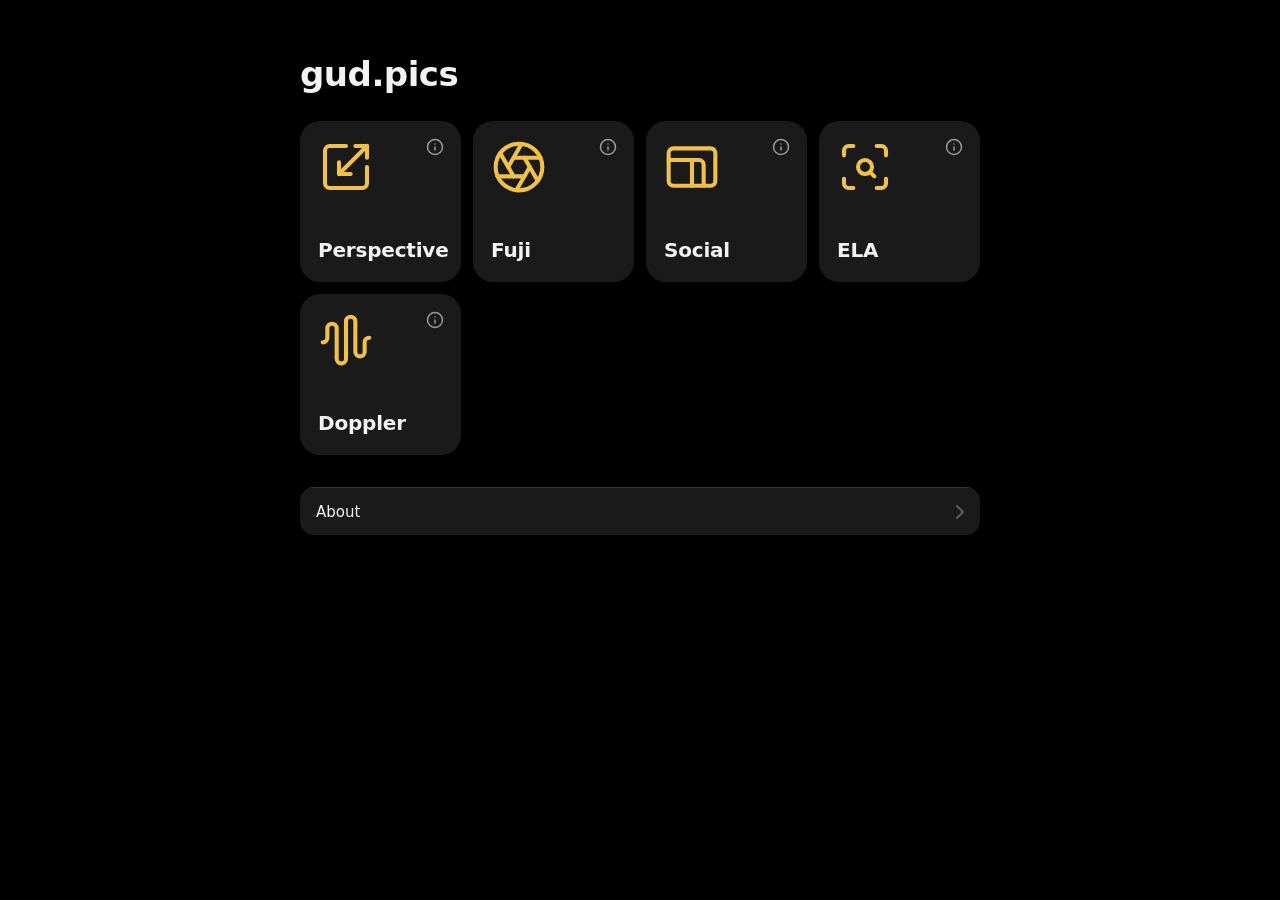
<file: index.html>
<!doctype html>
<html lang="en">
<head>
  <meta charset="utf-8">
  <meta name="viewport" content="width=device-width, initial-scale=1, maximum-scale=1, user-scalable=no">
  <script src="./viewport.js"></script>
  <meta name="theme-color" content="#000000">
  <meta name="description" content="Photo tools that run on your phone. Nothing is uploaded.">
  <meta name="apple-mobile-web-app-capable" content="yes">
  <meta name="mobile-web-app-capable" content="yes">
  <meta name="apple-mobile-web-app-status-bar-style" content="black-translucent">
  <meta name="apple-mobile-web-app-title" content="gud.pics">
  <link rel="manifest" href="./manifest.webmanifest">
  <link rel="icon" href="./assets/icon.svg" type="image/svg+xml">
  <link rel="apple-touch-icon" href="./assets/icon-192.png">
  <link rel="stylesheet" href="./style.css">
  <title>gud.pics</title>
</head>
<body>
  <main class="home">
    <h1 class="home-title">gud.pics</h1>

    <ul class="tools">
      <li class="tool-card">
        <button class="tool-info" data-info="perspective" aria-label="About Perspective"><svg width="18" height="18" viewBox="0 0 24 24" fill="none" stroke="currentColor" stroke-width="2" stroke-linecap="round" stroke-linejoin="round" aria-hidden="true"><circle cx="12" cy="12" r="10"/><path d="M12 16v-4"/><path d="M12 8h.01"/></svg></button>
        <a class="tool-link" href="./perspective">
          <span class="tool-glyph"><svg viewBox="0 0 24 24" fill="none" stroke="currentColor" stroke-width="1.75" stroke-linecap="round" stroke-linejoin="round" aria-hidden="true"><path d="M12 3H5a2 2 0 0 0-2 2v14a2 2 0 0 0 2 2h14a2 2 0 0 0 2-2v-7"/><path d="M14 15H9v-5"/><path d="M16 3h5v5"/><path d="M21 3 9 15"/></svg></span>
          <h2>Perspective</h2>
        </a>
      </li>
      <li class="tool-card">
        <button class="tool-info" data-info="fuji" aria-label="About Fuji"><svg width="18" height="18" viewBox="0 0 24 24" fill="none" stroke="currentColor" stroke-width="2" stroke-linecap="round" stroke-linejoin="round" aria-hidden="true"><circle cx="12" cy="12" r="10"/><path d="M12 16v-4"/><path d="M12 8h.01"/></svg></button>
        <a class="tool-link" href="./fuji">
          <span class="tool-glyph"><svg viewBox="0 0 24 24" fill="none" stroke="currentColor" stroke-width="1.75" stroke-linecap="round" stroke-linejoin="round" aria-hidden="true"><circle cx="12" cy="12" r="10"/><path d="m14.31 8 5.74 9.94"/><path d="M9.69 8h11.48"/><path d="m7.38 12 5.74-9.94"/><path d="M9.69 16 3.95 6.06"/><path d="M14.31 16H2.83"/><path d="m16.62 12-5.74 9.94"/></svg></span>
          <h2>Fuji</h2>
        </a>
      </li>
      <li class="tool-card">
        <button class="tool-info" data-info="social" aria-label="About Social"><svg width="18" height="18" viewBox="0 0 24 24" fill="none" stroke="currentColor" stroke-width="2" stroke-linecap="round" stroke-linejoin="round" aria-hidden="true"><circle cx="12" cy="12" r="10"/><path d="M12 16v-4"/><path d="M12 8h.01"/></svg></button>
        <a class="tool-link" href="./social">
          <span class="tool-glyph"><svg viewBox="0 0 24 24" fill="none" stroke="currentColor" stroke-width="1.75" stroke-linecap="round" stroke-linejoin="round" aria-hidden="true"><rect width="20" height="16" x="2" y="4" rx="2"/><path d="M12 9v11"/><path d="M2 9h13a2 2 0 0 1 2 2v9"/></svg></span>
          <h2>Social</h2>
        </a>
      </li>
      <li class="tool-card">
        <button class="tool-info" data-info="ela" aria-label="About ELA"><svg width="18" height="18" viewBox="0 0 24 24" fill="none" stroke="currentColor" stroke-width="2" stroke-linecap="round" stroke-linejoin="round" aria-hidden="true"><circle cx="12" cy="12" r="10"/><path d="M12 16v-4"/><path d="M12 8h.01"/></svg></button>
        <a class="tool-link" href="./ela">
          <span class="tool-glyph"><svg viewBox="0 0 24 24" fill="none" stroke="currentColor" stroke-width="1.75" stroke-linecap="round" stroke-linejoin="round" aria-hidden="true"><path d="M3 7V5a2 2 0 0 1 2-2h2"/><path d="M17 3h2a2 2 0 0 1 2 2v2"/><path d="M21 17v2a2 2 0 0 1-2 2h-2"/><path d="M7 21H5a2 2 0 0 1-2-2v-2"/><circle cx="12" cy="12" r="3"/><path d="m16 16-1.9-1.9"/></svg></span>
          <h2>ELA</h2>
        </a>
      </li>
      <li class="tool-card">
        <button class="tool-info" data-info="doppler" aria-label="About Doppler"><svg width="18" height="18" viewBox="0 0 24 24" fill="none" stroke="currentColor" stroke-width="2" stroke-linecap="round" stroke-linejoin="round" aria-hidden="true"><circle cx="12" cy="12" r="10"/><path d="M12 16v-4"/><path d="M12 8h.01"/></svg></button>
        <a class="tool-link" href="./doppler">
          <span class="tool-glyph"><svg viewBox="0 0 24 24" fill="none" stroke="currentColor" stroke-width="1.75" stroke-linecap="round" stroke-linejoin="round" aria-hidden="true"><path d="M2 13a2 2 0 0 0 2-2V7a2 2 0 0 1 4 0v13a2 2 0 0 0 4 0V4a2 2 0 0 1 4 0v13a2 2 0 0 0 4 0v-4a2 2 0 0 1 2-2"/></svg></span>
          <h2>Doppler</h2>
        </a>
      </li>
    </ul>

    <section class="list" aria-label="App">
      <div class="rows">
        <button class="row" id="install" hidden>Install<svg class="chev" width="8" height="14" viewBox="0 0 8 14" aria-hidden="true"><path d="M1 1l6 6-6 6" fill="none" stroke="currentColor" stroke-width="2" stroke-linecap="round" stroke-linejoin="round"/></svg></button>
        <button class="row" id="install-ios" hidden>Add to Home Screen<svg class="chev" width="8" height="14" viewBox="0 0 8 14" aria-hidden="true"><path d="M1 1l6 6-6 6" fill="none" stroke="currentColor" stroke-width="2" stroke-linecap="round" stroke-linejoin="round"/></svg></button>
        <button class="row" id="about">About<svg class="chev" width="8" height="14" viewBox="0 0 8 14" aria-hidden="true"><path d="M1 1l6 6-6 6" fill="none" stroke="currentColor" stroke-width="2" stroke-linecap="round" stroke-linejoin="round"/></svg></button>
      </div>
    </section>
  </main>

  <dialog id="tool-sheet" class="sheet" aria-labelledby="tool-title">
    <div class="sheet-body" tabindex="-1" autofocus>
      <div class="grabber"></div>
      <div class="sheet-head"><h2 id="tool-title"></h2><button class="sheet-close" data-close>Done</button></div>
      <div id="tool-text"></div>
    </div>
  </dialog>
  <dialog id="info" class="sheet" aria-labelledby="info-title">
    <div class="sheet-body" tabindex="-1" autofocus>
      <div class="grabber"></div>
      <div class="sheet-head"><h2 id="info-title">About</h2><button class="sheet-close" id="close-info">Done</button></div>
      <p>Small photo tools that run on your device. Nothing is uploaded. <span id="offline-status"></span></p>
      <h3>Install</h3>
      <p id="install-help">iPhone: Safari, Share, Add to Home Screen. Android: Install app.</p>
      <h3>Open source</h3>
      <p>AGPL. Built on darktable, LibRaw and other open projects, credited in the notice. Independent, not affiliated with any camera maker.</p>
      <div class="links"><a href="https://github.com/FelineStateMachine/gudpics" target="_blank" rel="noopener">Source</a><a href="./NOTICE.md">Notice</a><a href="./LICENSES/AGPL-3.0.txt">AGPL</a><a href="./LICENSES/GPL-3.0.txt">GPL</a></div>
    </div>
  </dialog>

  <script type="module" src="./home.mjs"></script>
</body>
</html>
</file>
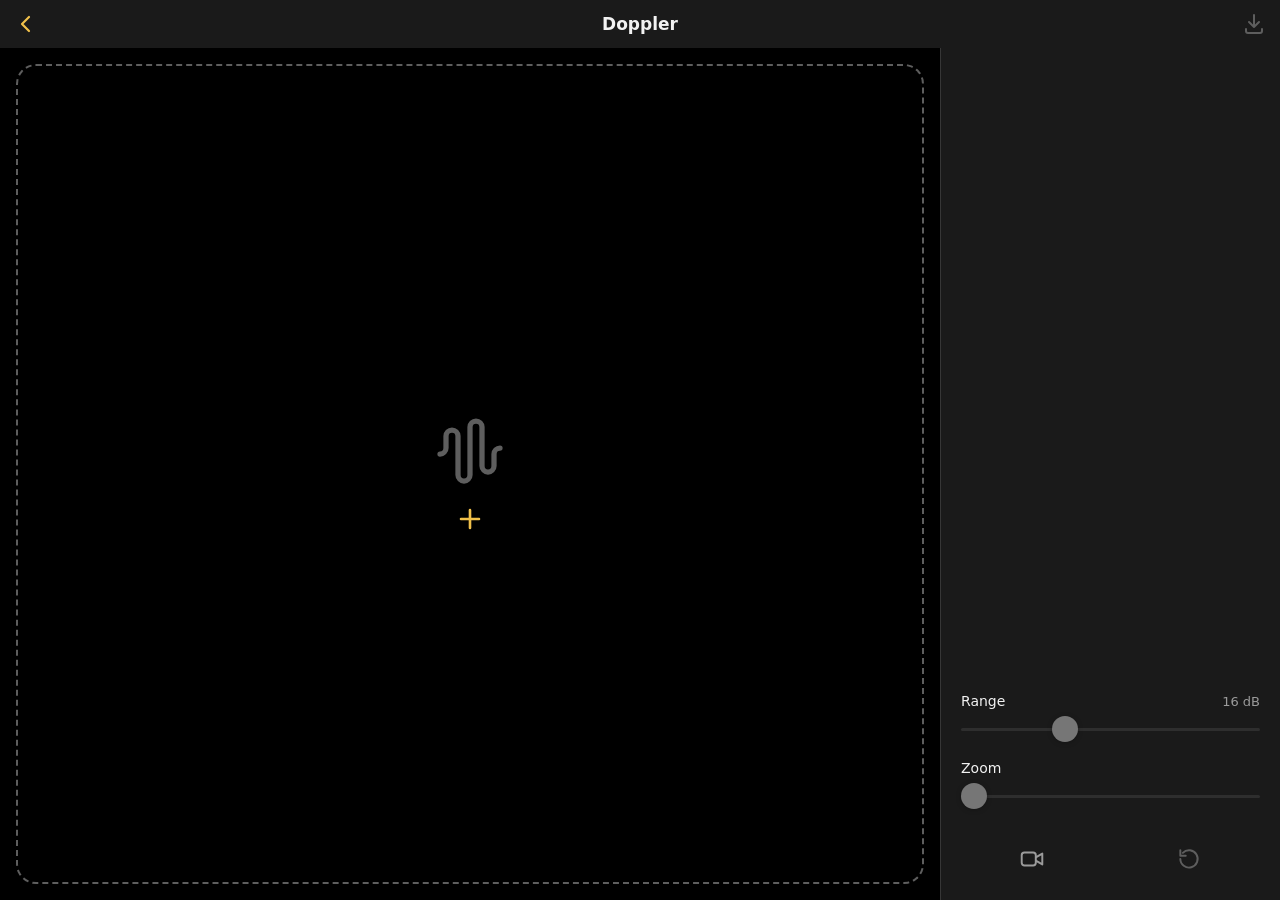
<file: doppler.html>
<!doctype html>
<html lang="en">
<head>
  <meta charset="utf-8">
  <meta name="viewport" content="width=device-width, initial-scale=1, maximum-scale=1, user-scalable=no, interactive-widget=resizes-content">
  <script src="./viewport.js"></script>
  <meta name="theme-color" content="#1a1a1a">
  <meta name="description" content="Spectrogram of the low tones in a video, with aircraft flyovers marked. Runs on your device.">
  <meta name="apple-mobile-web-app-capable" content="yes">
  <meta name="mobile-web-app-capable" content="yes">
  <meta name="apple-mobile-web-app-status-bar-style" content="black-translucent">
  <meta name="apple-mobile-web-app-title" content="gud.pics">
  <link rel="manifest" href="./manifest.webmanifest">
  <link rel="icon" href="./assets/icon.svg" type="image/svg+xml">
  <link rel="apple-touch-icon" href="./assets/icon-192.png">
  <link rel="stylesheet" href="./style.css">
  <title>Doppler</title>
</head>
<body class="tool-body">
  <div class="tool" id="tool" data-state="empty">
    <header class="nav">
      <a class="nav-btn" href="./" aria-label="Tools"><svg width="24" height="24" viewBox="0 0 24 24" aria-hidden="true"><path d="M15 5l-7 7 7 7" fill="none" stroke="currentColor" stroke-width="2.2" stroke-linecap="round" stroke-linejoin="round"/></svg></a>
      <h1 class="nav-title">Doppler</h1>
      <button class="nav-btn" id="save" aria-label="Save" disabled><svg width="24" height="24" viewBox="0 0 24 24" aria-hidden="true"><path d="M12 3v12m-5-5l5 5 5-5M4 17v2a2 2 0 0 0 2 2h12a2 2 0 0 0 2-2v-2" fill="none" stroke="currentColor" stroke-width="2" stroke-linecap="round" stroke-linejoin="round"/></svg></button>
    </header>

    <section class="stage spectro" id="stage" aria-label="Spectrogram">
      <div class="canvas-wrap" id="wrap"><canvas id="canvas" aria-label="Spectrogram, 40 to 450 Hz"></canvas></div>
      <button class="empty" id="open-empty" aria-label="Open video">
        <svg width="72" height="72" viewBox="0 0 24 24" fill="none" stroke="currentColor" stroke-width="1.75" stroke-linecap="round" stroke-linejoin="round" aria-hidden="true"><path d="M2 13a2 2 0 0 0 2-2V7a2 2 0 0 1 4 0v13a2 2 0 0 0 4 0V4a2 2 0 0 1 4 0v13a2 2 0 0 0 4 0v-4a2 2 0 0 1 2-2"/></svg>
        <svg class="plus" width="28" height="28" viewBox="0 0 28 28" aria-hidden="true"><path d="M14 5v18M5 14h18" fill="none" stroke="currentColor" stroke-width="2.6" stroke-linecap="round"/></svg>
      </button>
      <div class="hud">
        <button class="chip" id="info" aria-label="Next flyover"></button>
        <button class="compare" id="marks" aria-pressed="true" aria-label="Show flyover marks" disabled><svg width="20" height="20" viewBox="0 0 20 20" aria-hidden="true"><path d="M2 5h3c4 0 5 10 9 10h4" fill="none" stroke="currentColor" stroke-width="1.8" stroke-linecap="round" stroke-linejoin="round" stroke-dasharray="3 2.5"/></svg></button>
      </div>
      <div class="toast" id="status" role="status" aria-live="polite" hidden></div>
      <div class="busy" id="busy" hidden><span class="spinner"></span></div>
    </section>

    <section class="panel" aria-label="Spectrogram controls">
      <div class="slider"><label for="range">Range</label><output id="range-value" for="range">16 dB</output><input id="range" type="range" min="4" max="40" value="16" disabled></div>
      <div class="slider"><label for="zoom">Zoom</label><output id="zoom-value" for="zoom"></output><input id="zoom" type="range" min="0" max="1000" value="0" disabled></div>
      <div class="toolbar">
        <button class="tb" id="open" aria-label="Open"><svg viewBox="0 0 24 24" aria-hidden="true"><rect x="2.5" y="6" width="13" height="12" rx="2.5" fill="none" stroke="currentColor" stroke-width="1.8"/><path d="M15.5 10.5l6-3.5v10l-6-3.5" fill="none" stroke="currentColor" stroke-width="1.8" stroke-linejoin="round"/></svg></button>
        <button class="tb" id="reset" aria-label="Reset" disabled><svg viewBox="0 0 24 24" aria-hidden="true"><path d="M4 12a8 8 0 1 0 2.3-5.7" fill="none" stroke="currentColor" stroke-width="1.8" stroke-linecap="round"/><path d="M4 4v5h5" fill="none" stroke="currentColor" stroke-width="1.8" stroke-linecap="round" stroke-linejoin="round"/></svg></button>
        <button class="tb" id="share" aria-label="Share" disabled hidden><svg viewBox="0 0 24 24" aria-hidden="true"><path d="M12 3v13M8 7l4-4 4 4M5 12v7a2 2 0 0 0 2 2h10a2 2 0 0 0 2-2v-7" fill="none" stroke="currentColor" stroke-width="1.8" stroke-linecap="round" stroke-linejoin="round"/></svg></button>
      </div>
    </section>
    <input id="file" type="file" accept="video/*,audio/*" hidden>
  </div>
  <script type="module" src="./doppler.mjs"></script>
</body>
</html>
</file>
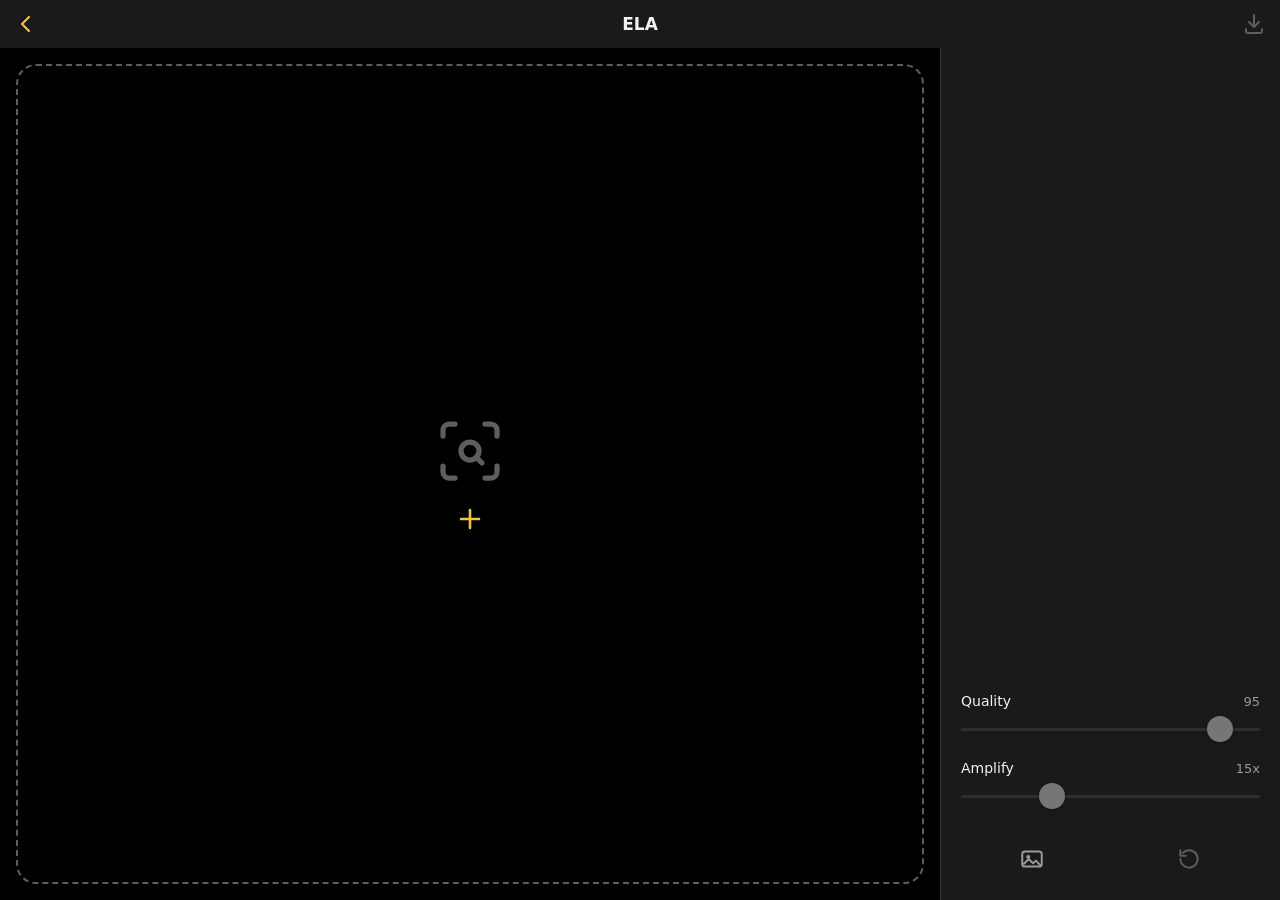
<file: ela.html>
<!doctype html>
<html lang="en">
<head>
  <meta charset="utf-8">
  <meta name="viewport" content="width=device-width, initial-scale=1, maximum-scale=1, user-scalable=no, interactive-widget=resizes-content">
  <script src="./viewport.js"></script>
  <meta name="theme-color" content="#1a1a1a">
  <meta name="description" content="Error level analysis for JPEGs. Runs on your device.">
  <meta name="apple-mobile-web-app-capable" content="yes">
  <meta name="mobile-web-app-capable" content="yes">
  <meta name="apple-mobile-web-app-status-bar-style" content="black-translucent">
  <meta name="apple-mobile-web-app-title" content="gud.pics">
  <link rel="manifest" href="./manifest.webmanifest">
  <link rel="icon" href="./assets/icon.svg" type="image/svg+xml">
  <link rel="apple-touch-icon" href="./assets/icon-192.png">
  <link rel="stylesheet" href="./style.css">
  <title>ELA</title>
</head>
<body class="tool-body">
  <div class="tool" id="tool" data-state="empty">
    <header class="nav">
      <a class="nav-btn" href="./" aria-label="Tools"><svg width="24" height="24" viewBox="0 0 24 24" aria-hidden="true"><path d="M15 5l-7 7 7 7" fill="none" stroke="currentColor" stroke-width="2.2" stroke-linecap="round" stroke-linejoin="round"/></svg></a>
      <h1 class="nav-title">ELA</h1>
      <button class="nav-btn" id="save" aria-label="Save" disabled><svg width="24" height="24" viewBox="0 0 24 24" aria-hidden="true"><path d="M12 3v12m-5-5l5 5 5-5M4 17v2a2 2 0 0 0 2 2h12a2 2 0 0 0 2-2v-2" fill="none" stroke="currentColor" stroke-width="2" stroke-linecap="round" stroke-linejoin="round"/></svg></button>
    </header>

    <section class="stage" id="stage" aria-label="Analysis">
      <div class="canvas-wrap"><canvas id="canvas" aria-label="Error level map"></canvas><canvas id="photo" aria-label="Original" hidden></canvas></div>
      <button class="empty" id="open-empty" aria-label="Open photo">
        <svg width="72" height="72" viewBox="0 0 24 24" fill="none" stroke="currentColor" stroke-width="1.75" stroke-linecap="round" stroke-linejoin="round" aria-hidden="true"><path d="M3 7V5a2 2 0 0 1 2-2h2"/><path d="M17 3h2a2 2 0 0 1 2 2v2"/><path d="M21 17v2a2 2 0 0 1-2 2h-2"/><path d="M7 21H5a2 2 0 0 1-2-2v-2"/><circle cx="12" cy="12" r="3"/><path d="m16 16-1.9-1.9"/></svg>
        <svg class="plus" width="28" height="28" viewBox="0 0 28 28" aria-hidden="true"><path d="M14 5v18M5 14h18" fill="none" stroke="currentColor" stroke-width="2.6" stroke-linecap="round"/></svg>
      </button>
      <div class="hud">
        <span class="chip" id="info"></span>
        <button class="compare" id="compare" aria-pressed="false" aria-label="Show original" disabled><svg width="20" height="20" viewBox="0 0 20 20" aria-hidden="true"><path d="M10 2v16M7 5H3v10h4M13 5h4v10h-4" fill="none" stroke="currentColor" stroke-width="1.8" stroke-linecap="round" stroke-linejoin="round"/></svg></button>
      </div>
      <div class="toast" id="status" role="status" aria-live="polite" hidden></div>
      <div class="busy" id="busy" hidden><span class="spinner"></span></div>
    </section>

    <section class="panel" aria-label="Analysis controls">
      <div class="slider" id="quality-row"><label for="quality">Quality</label><output id="quality-value" for="quality">95</output><input id="quality" type="range" min="50" max="100" value="95" disabled></div>
      <div class="slider" id="scale-row"><label for="scale">Amplify</label><output id="scale-value" for="scale">15x</output><input id="scale" type="range" min="1" max="50" value="15" disabled></div>
      <div class="toolbar">
        <button class="tb" id="open" aria-label="Open"><svg viewBox="0 0 24 24" aria-hidden="true"><rect x="3" y="5" width="18" height="14" rx="2.5" fill="none" stroke="currentColor" stroke-width="1.8"/><circle cx="8.5" cy="10" r="1.8" fill="currentColor"/><path d="M4 17l5-5 4 4 2.5-2.5L20 18" fill="none" stroke="currentColor" stroke-width="1.8" stroke-linejoin="round"/></svg></button>
        <button class="tb" id="reset" aria-label="Reset" disabled><svg viewBox="0 0 24 24" aria-hidden="true"><path d="M4 12a8 8 0 1 0 2.3-5.7" fill="none" stroke="currentColor" stroke-width="1.8" stroke-linecap="round"/><path d="M4 4v5h5" fill="none" stroke="currentColor" stroke-width="1.8" stroke-linecap="round" stroke-linejoin="round"/></svg></button>
        <button class="tb" id="share" aria-label="Share" disabled hidden><svg viewBox="0 0 24 24" aria-hidden="true"><path d="M12 3v13M8 7l4-4 4 4M5 12v7a2 2 0 0 0 2 2h10a2 2 0 0 0 2-2v-7" fill="none" stroke="currentColor" stroke-width="1.8" stroke-linecap="round" stroke-linejoin="round"/></svg></button>
      </div>
    </section>
    <input id="file" type="file" accept="image/jpeg,image/png,image/webp" hidden>
  </div>
  <script type="module" src="./ela.mjs"></script>
</body>
</html>
</file>
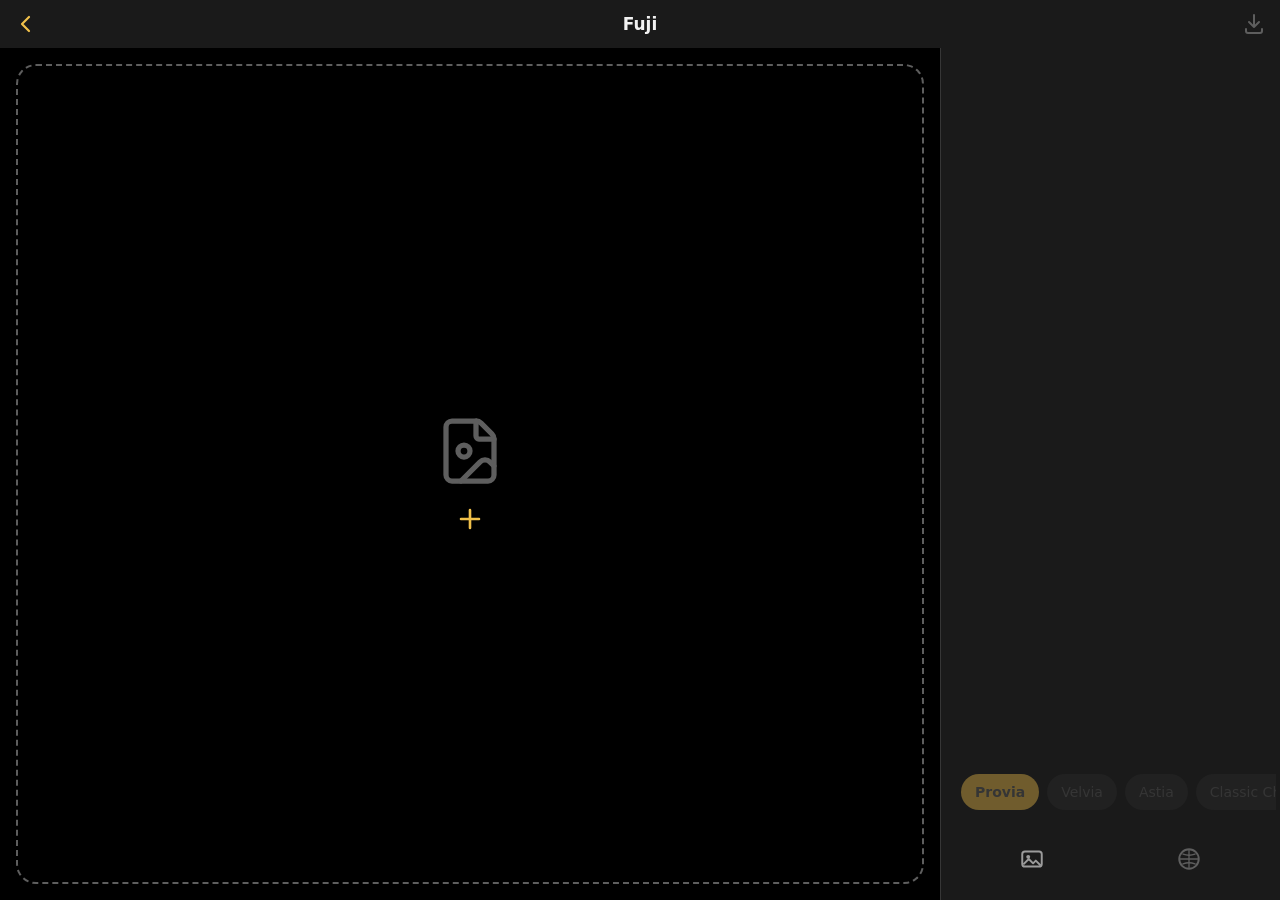
<file: fuji.html>
<!doctype html>
<html lang="en">
<head>
  <meta charset="utf-8">
  <meta name="viewport" content="width=device-width, initial-scale=1, maximum-scale=1, user-scalable=no, interactive-widget=resizes-content">
  <script src="./viewport.js"></script>
  <meta name="theme-color" content="#1a1a1a">
  <meta name="description" content="Develop a Fujifilm RAF with any film simulation. Runs on your device.">
  <meta name="apple-mobile-web-app-capable" content="yes">
  <meta name="mobile-web-app-capable" content="yes">
  <meta name="apple-mobile-web-app-status-bar-style" content="black-translucent">
  <meta name="apple-mobile-web-app-title" content="gud.pics">
  <link rel="manifest" href="./manifest.webmanifest">
  <link rel="icon" href="./assets/icon.svg" type="image/svg+xml">
  <link rel="apple-touch-icon" href="./assets/icon-192.png">
  <link rel="stylesheet" href="./style.css">
  <title>Fuji</title>
</head>
<body class="tool-body">
  <div class="tool" id="tool" data-state="empty">
    <header class="nav">
      <a class="nav-btn" href="./" aria-label="Tools"><svg width="24" height="24" viewBox="0 0 24 24" aria-hidden="true"><path d="M15 5l-7 7 7 7" fill="none" stroke="currentColor" stroke-width="2.2" stroke-linecap="round" stroke-linejoin="round"/></svg></a>
      <h1 class="nav-title">Fuji</h1>
      <button class="nav-btn" id="save" aria-label="Save" disabled><svg width="24" height="24" viewBox="0 0 24 24" aria-hidden="true"><path d="M12 3v12m-5-5l5 5 5-5M4 17v2a2 2 0 0 0 2 2h12a2 2 0 0 0 2-2v-2" fill="none" stroke="currentColor" stroke-width="2" stroke-linecap="round" stroke-linejoin="round"/></svg></button>
    </header>

    <section class="stage" id="stage" aria-label="Photo">
      <div class="canvas-wrap"><canvas id="canvas" aria-label="Developed photo"></canvas><img id="photo" alt="Camera JPEG" hidden></div>
      <button class="empty" id="open-empty" aria-label="Open RAF">
        <svg width="72" height="72" viewBox="0 0 24 24" fill="none" stroke="currentColor" stroke-width="1.75" stroke-linecap="round" stroke-linejoin="round" aria-hidden="true"><path d="M6 22a2 2 0 0 1-2-2V4a2 2 0 0 1 2-2h8a2.4 2.4 0 0 1 1.704.706l3.588 3.588A2.4 2.4 0 0 1 20 8v12a2 2 0 0 1-2 2z"/><path d="M14 2v5a1 1 0 0 0 1 1h5"/><circle cx="10" cy="12" r="2"/><path d="m20 17-1.296-1.296a2.41 2.41 0 0 0-3.408 0L9 22"/></svg>
        <svg class="plus" width="28" height="28" viewBox="0 0 28 28" aria-hidden="true"><path d="M14 5v18M5 14h18" fill="none" stroke="currentColor" stroke-width="2.6" stroke-linecap="round"/></svg>
      </button>
      <div class="hud">
        <span class="chip" id="info"></span>
        <button class="compare" id="compare" aria-pressed="false" aria-label="Show camera JPEG" disabled><svg width="20" height="20" viewBox="0 0 20 20" aria-hidden="true"><path d="M10 2v16M7 5H3v10h4M13 5h4v10h-4" fill="none" stroke="currentColor" stroke-width="1.8" stroke-linecap="round" stroke-linejoin="round"/></svg></button>
      </div>
      <div class="toast" id="status" role="status" aria-live="polite" hidden></div>
      <div class="busy" id="busy" hidden><span class="spinner"></span></div>
    </section>

    <section class="panel" aria-label="Film simulation">
      <div class="chips" id="sims" role="radiogroup" aria-label="Film simulation"></div>
      <div class="toolbar">
        <button class="tb" id="open" aria-label="Open"><svg viewBox="0 0 24 24" aria-hidden="true"><rect x="3" y="5" width="18" height="14" rx="2.5" fill="none" stroke="currentColor" stroke-width="1.8"/><circle cx="8.5" cy="10" r="1.8" fill="currentColor"/><path d="M4 17l5-5 4 4 2.5-2.5L20 18" fill="none" stroke="currentColor" stroke-width="1.8" stroke-linejoin="round"/></svg></button>
        <button class="tb" id="lens" aria-label="Lens correction" aria-pressed="true" disabled><svg viewBox="0 0 24 24" aria-hidden="true"><circle cx="12" cy="12" r="9" fill="none" stroke="currentColor" stroke-width="1.8"/><path d="M12 3v18M3 12h18" fill="none" stroke="currentColor" stroke-width="1.2"/><path d="M6.5 7.5q5.5 2 11 0M6.5 16.5q5.5-2 11 0" fill="none" stroke="currentColor" stroke-width="1.4" stroke-linecap="round"/></svg></button>
        <button class="tb" id="share" aria-label="Share" disabled hidden><svg viewBox="0 0 24 24" aria-hidden="true"><path d="M12 3v13M8 7l4-4 4 4M5 12v7a2 2 0 0 0 2 2h10a2 2 0 0 0 2-2v-7" fill="none" stroke="currentColor" stroke-width="1.8" stroke-linecap="round" stroke-linejoin="round"/></svg></button>
      </div>
    </section>
    <input id="file" type="file" hidden>
  </div>

  <dialog id="save-sheet" class="sheet" aria-label="Save">
    <div class="sheet-body actions" tabindex="-1" autofocus>
      <div class="grabber"></div>
      <div class="rows">
        <button class="row" data-save="developed">Developed JPG</button>
        <button class="row" data-save="camera">Camera JPG</button>
      </div>
      <button class="cancel" data-close>Cancel</button>
    </div>
  </dialog>
  <script type="module" src="./fuji.mjs"></script>
</body>
</html>
</file>
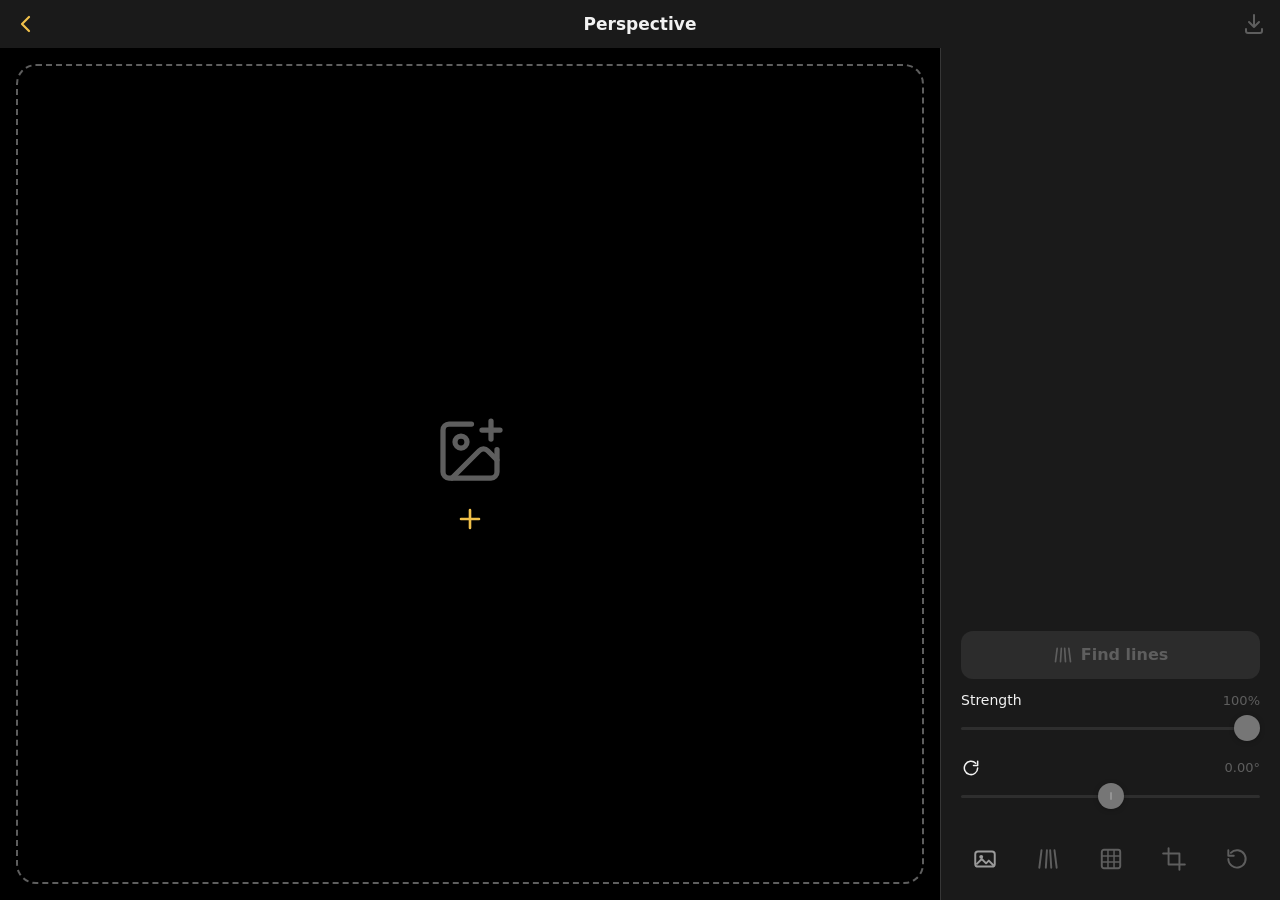
<file: perspective.html>
<!doctype html>
<html lang="en">
<head>
  <meta charset="utf-8">
  <meta name="viewport" content="width=device-width, initial-scale=1, maximum-scale=1, user-scalable=no, interactive-widget=resizes-content">
  <script src="./viewport.js"></script>
  <meta name="theme-color" content="#1a1a1a">
  <meta name="description" content="Straighten leaning buildings and walls. Runs on your device.">
  <meta name="apple-mobile-web-app-capable" content="yes">
  <meta name="mobile-web-app-capable" content="yes">
  <meta name="apple-mobile-web-app-status-bar-style" content="black-translucent">
  <meta name="apple-mobile-web-app-title" content="gud.pics">
  <link rel="manifest" href="./manifest.webmanifest">
  <link rel="icon" href="./assets/icon.svg" type="image/svg+xml">
  <link rel="apple-touch-icon" href="./assets/icon-192.png">
  <link rel="stylesheet" href="./style.css">
  <title>Perspective</title>
</head>
<body class="tool-body">
  <div class="tool" id="tool" data-state="empty">
    <header class="nav">
      <a class="nav-btn" href="./" aria-label="Tools"><svg width="24" height="24" viewBox="0 0 24 24" aria-hidden="true"><path d="M15 5l-7 7 7 7" fill="none" stroke="currentColor" stroke-width="2.2" stroke-linecap="round" stroke-linejoin="round"/></svg></a>
      <h1 class="nav-title">Perspective</h1>
      <button class="nav-btn" id="save" aria-label="Save" disabled><svg width="24" height="24" viewBox="0 0 24 24" aria-hidden="true"><path d="M12 3v12m-5-5l5 5 5-5M4 17v2a2 2 0 0 0 2 2h12a2 2 0 0 0 2-2v-2" fill="none" stroke="currentColor" stroke-width="2" stroke-linecap="round" stroke-linejoin="round"/></svg></button>
    </header>

    <section class="stage" id="stage" aria-label="Photo">
      <div class="canvas-wrap"><canvas id="canvas" aria-label="Current photo"></canvas><canvas id="overlay" aria-hidden="true"></canvas></div>
      <button class="empty" id="open-empty" aria-label="Open photo">
        <svg width="72" height="72" viewBox="0 0 24 24" fill="none" stroke="currentColor" stroke-width="1.75" stroke-linecap="round" stroke-linejoin="round" aria-hidden="true"><path d="M16 5h6"/><path d="M19 2v6"/><path d="M21 11.5V19a2 2 0 0 1-2 2H5a2 2 0 0 1-2-2V5a2 2 0 0 1 2-2h7.5"/><path d="m21 15-3.086-3.086a2 2 0 0 0-2.828 0L6 21"/><circle cx="9" cy="9" r="2"/></svg>
        <svg class="plus" width="28" height="28" viewBox="0 0 28 28" aria-hidden="true"><path d="M14 5v18M5 14h18" fill="none" stroke="currentColor" stroke-width="2.6" stroke-linecap="round"/></svg>
      </button>
      <div class="hud">
        <button class="chip" id="line-chip" aria-label="Detected lines"><span id="line-count"></span><svg width="6" height="10" viewBox="0 0 6 10" aria-hidden="true"><path d="M1 1l4 4-4 4" fill="none" stroke="currentColor" stroke-width="1.6" stroke-linecap="round"/></svg></button>
        <button class="compare" id="compare" aria-pressed="false" aria-label="Show original" disabled><svg width="20" height="20" viewBox="0 0 20 20" aria-hidden="true"><path d="M10 2v16M7 5H3v10h4M13 5h4v10h-4" fill="none" stroke="currentColor" stroke-width="1.8" stroke-linecap="round" stroke-linejoin="round"/></svg></button>
      </div>
      <div class="toast" id="status" role="status" aria-live="polite" hidden></div>
      <div class="busy" id="busy"><span class="spinner"></span></div>
    </section>

    <section class="panel" aria-label="Controls">
      <button class="primary" id="detect" disabled><svg width="20" height="20" viewBox="0 0 24 24" aria-hidden="true"><path d="M5 4L3 20M10 4L9 20M14 4l1 16M19 4l2 16" stroke="currentColor" stroke-width="2" fill="none" stroke-linecap="round"/></svg>Find lines</button>
      <div class="segment" role="group" aria-label="Correction">
        <button data-mode="1" aria-pressed="false" aria-label="Vertical"><svg viewBox="0 0 28 28" aria-hidden="true"><path d="M10 5h8l4 18H6z"/><path d="M8 14h12"/></svg></button>
        <button data-mode="2" aria-pressed="false" aria-label="Horizontal"><svg viewBox="0 0 28 28" aria-hidden="true"><path d="M5 10v8l18 4V6z"/><path d="M14 8v12"/></svg></button>
        <button data-mode="3" aria-pressed="false" aria-label="Both"><svg viewBox="0 0 28 28" aria-hidden="true"><path d="M9 6L5 23l18-4L19 5z"/><path d="M7 15l15-3M14 5.5v15"/></svg></button>
      </div>

      <div class="slider" id="strength-row"><label for="strength">Strength</label><output id="strength-value" for="strength">100%</output><input id="strength" type="range" min="0" max="100" value="100" disabled></div>
      <div class="slider centered" id="rotation-row"><label for="rotation" aria-label="Rotation"><svg width="20" height="20" viewBox="0 0 24 24" aria-hidden="true"><path d="M20 12a8 8 0 1 1-2.3-5.7" fill="none" stroke="currentColor" stroke-width="1.8" stroke-linecap="round"/><path d="M20 4v5h-5" fill="none" stroke="currentColor" stroke-width="1.8" stroke-linecap="round" stroke-linejoin="round"/></svg></label><output id="rotation-value" for="rotation">0.00°</output><input id="rotation" type="range" min="-10" max="10" value="0" step="0.05" disabled></div>

      <div class="toolbar">
        <button class="tb" id="open" aria-label="Open"><svg viewBox="0 0 24 24" aria-hidden="true"><rect x="3" y="5" width="18" height="14" rx="2.5" fill="none" stroke="currentColor" stroke-width="1.8"/><circle cx="8.5" cy="10" r="1.8" fill="currentColor"/><path d="M4 17l5-5 4 4 2.5-2.5L20 18" fill="none" stroke="currentColor" stroke-width="1.8" stroke-linejoin="round"/></svg></button>
        <button class="tb" id="lines" aria-pressed="true" disabled aria-label="Lines"><svg viewBox="0 0 24 24" aria-hidden="true"><path d="M6 4L4 20M11 4l-1 16M14 4l1 16M18 4l2 16" fill="none" stroke="currentColor" stroke-width="1.8" stroke-linecap="round"/></svg></button>
        <button class="tb" id="guides" aria-pressed="false" disabled aria-label="Grid"><svg viewBox="0 0 24 24" aria-hidden="true"><rect x="3.5" y="3.5" width="17" height="17" rx="2" fill="none" stroke="currentColor" stroke-width="1.8"/><path d="M9.2 3.5v17M14.8 3.5v17M3.5 9.2h17M3.5 14.8h17" stroke="currentColor" stroke-width="1.4"/></svg></button>
        <button class="tb" id="crop" disabled aria-label="Crop"><svg viewBox="0 0 24 24" aria-hidden="true"><path d="M7 2v15h15M2 7h15v15" fill="none" stroke="currentColor" stroke-width="1.8" stroke-linecap="round" stroke-linejoin="round"/></svg></button>
        <button class="tb" id="reset" disabled aria-label="Reset"><svg viewBox="0 0 24 24" aria-hidden="true"><path d="M4 12a8 8 0 1 0 2.3-5.7" fill="none" stroke="currentColor" stroke-width="1.8" stroke-linecap="round"/><path d="M4 4v5h5" fill="none" stroke="currentColor" stroke-width="1.8" stroke-linecap="round" stroke-linejoin="round"/></svg></button>
      </div>
    </section>
    <input id="file" type="file" accept="image/jpeg,image/png" hidden>
  </div>

  <dialog id="crop-sheet" class="sheet" aria-label="Crop">
    <div class="sheet-body actions" tabindex="-1" autofocus>
      <div class="grabber"></div>
      <div class="rows" role="radiogroup">
        <button class="row" role="radio" data-crop="largest" aria-checked="true">Largest area<svg class="check" width="16" height="12" viewBox="0 0 16 12" aria-hidden="true"><path d="M1.5 6.5l4 4L14.5 1.5" fill="none" stroke="currentColor" stroke-width="2.2" stroke-linecap="round" stroke-linejoin="round"/></svg></button>
        <button class="row" role="radio" data-crop="original" aria-checked="false">Original ratio<svg class="check" width="16" height="12" viewBox="0 0 16 12" aria-hidden="true"><path d="M1.5 6.5l4 4L14.5 1.5" fill="none" stroke="currentColor" stroke-width="2.2" stroke-linecap="round" stroke-linejoin="round"/></svg></button>
        <button class="row" role="radio" data-crop="none" aria-checked="false">All edges<svg class="check" width="16" height="12" viewBox="0 0 16 12" aria-hidden="true"><path d="M1.5 6.5l4 4L14.5 1.5" fill="none" stroke="currentColor" stroke-width="2.2" stroke-linecap="round" stroke-linejoin="round"/></svg></button>
      </div>
      <button class="cancel" data-close>Cancel</button>
    </div>
  </dialog>

  <dialog id="save-sheet" class="sheet" aria-label="Save">
    <div class="sheet-body actions" tabindex="-1" autofocus>
      <div class="grabber"></div>
      <div class="rows">
        <button class="row" data-format="jpeg">JPG</button>
        <button class="row" data-format="png">PNG</button>
      </div>
      <button class="cancel" data-close>Cancel</button>
    </div>
  </dialog>

  <dialog id="lines-sheet" class="sheet" aria-labelledby="lines-title">
    <div class="sheet-body" tabindex="-1" autofocus>
      <div class="grabber"></div>
      <div class="sheet-head"><h2 id="lines-title">Lines</h2><button class="sheet-close" data-close>Done</button></div>
      <div class="counts" id="debug-counts"></div>
      <div class="legend"><span><i class="lv"></i>Vertical, used</span><span><i class="lh"></i>Horizontal, used</span><span><i class="lr"></i>Vertical, rejected</span><span><i class="ly"></i>Horizontal, rejected</span><span><i class="lg"></i>Other edges</span></div>
      <label class="switch-row"><span>Show lines</span><input id="show-lines" class="switch" type="checkbox" checked></label>
      <label class="switch-row"><span>Show rejected</span><input id="show-rejected" class="switch" type="checkbox" checked></label>
    </div>
  </dialog>

  <script type="module" src="./app.mjs"></script>
</body>
</html>
</file>
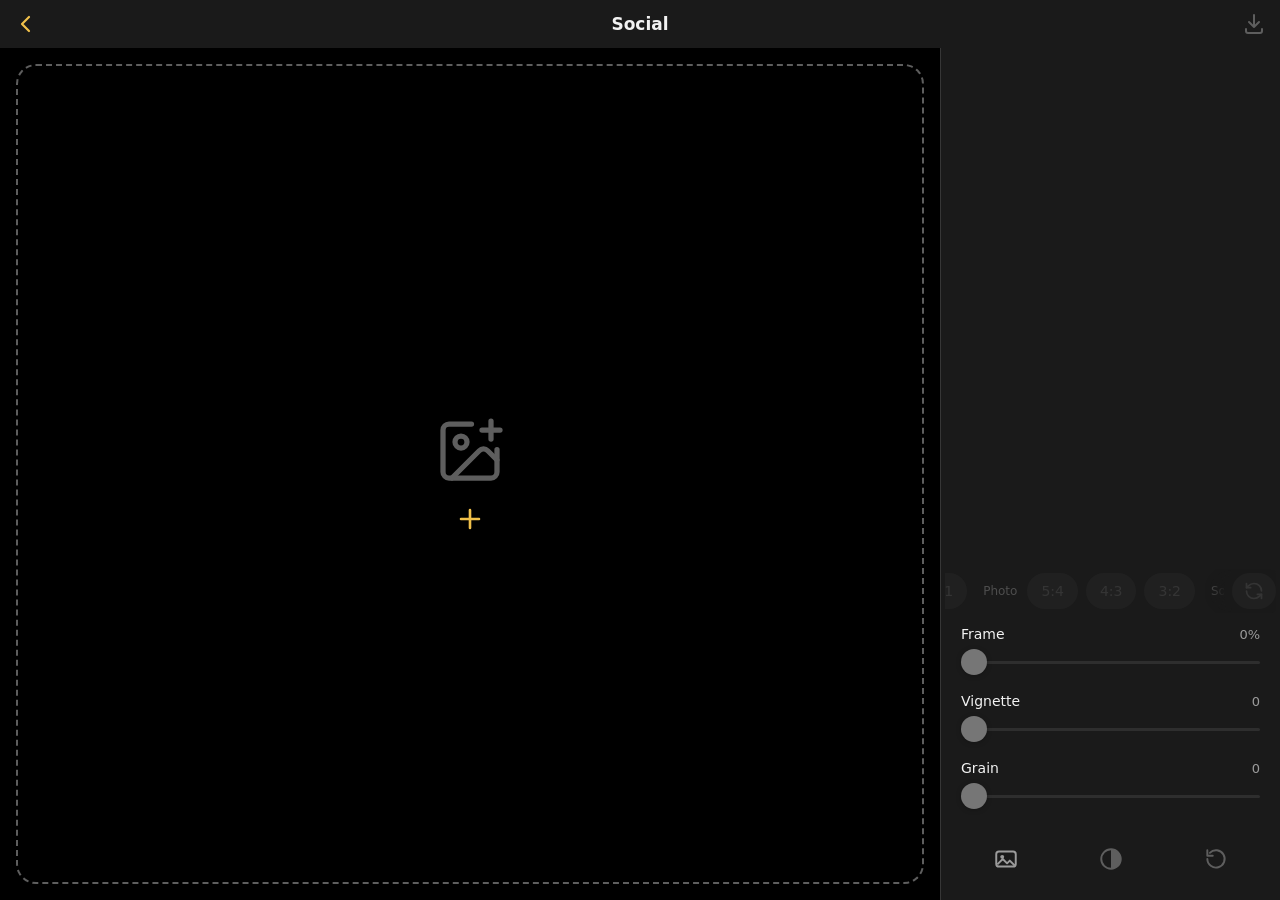
<file: social.html>
<!doctype html>
<html lang="en">
<head>
  <meta charset="utf-8">
  <meta name="viewport" content="width=device-width, initial-scale=1, maximum-scale=1, user-scalable=no, interactive-widget=resizes-content">
  <script src="./viewport.js"></script>
  <meta name="theme-color" content="#1a1a1a">
  <meta name="description" content="Crop, frame, vignette and grain for posting. Runs on your device.">
  <meta name="apple-mobile-web-app-capable" content="yes">
  <meta name="mobile-web-app-capable" content="yes">
  <meta name="apple-mobile-web-app-status-bar-style" content="black-translucent">
  <meta name="apple-mobile-web-app-title" content="gud.pics">
  <link rel="manifest" href="./manifest.webmanifest">
  <link rel="icon" href="./assets/icon.svg" type="image/svg+xml">
  <link rel="apple-touch-icon" href="./assets/icon-192.png">
  <link rel="stylesheet" href="./style.css">
  <title>Social</title>
</head>
<body class="tool-body">
  <div class="tool" id="tool" data-state="empty">
    <header class="nav">
      <a class="nav-btn" href="./" aria-label="Tools"><svg width="24" height="24" viewBox="0 0 24 24" aria-hidden="true"><path d="M15 5l-7 7 7 7" fill="none" stroke="currentColor" stroke-width="2.2" stroke-linecap="round" stroke-linejoin="round"/></svg></a>
      <h1 class="nav-title">Social</h1>
      <button class="nav-btn" id="save" aria-label="Save" disabled><svg width="24" height="24" viewBox="0 0 24 24" aria-hidden="true"><path d="M12 3v12m-5-5l5 5 5-5M4 17v2a2 2 0 0 0 2 2h12a2 2 0 0 0 2-2v-2" fill="none" stroke="currentColor" stroke-width="2" stroke-linecap="round" stroke-linejoin="round"/></svg></button>
    </header>

    <section class="stage" id="stage" aria-label="Preview">
      <div class="canvas-wrap"><canvas id="canvas" aria-label="Preview"></canvas></div>
      <button class="empty" id="open-empty" aria-label="Open photo">
        <svg width="72" height="72" viewBox="0 0 24 24" fill="none" stroke="currentColor" stroke-width="1.75" stroke-linecap="round" stroke-linejoin="round" aria-hidden="true"><path d="M16 5h6"/><path d="M19 2v6"/><path d="M21 11.5V19a2 2 0 0 1-2 2H5a2 2 0 0 1-2-2V5a2 2 0 0 1 2-2h7.5"/><path d="m21 15-3.086-3.086a2 2 0 0 0-2.828 0L6 21"/><circle cx="9" cy="9" r="2"/></svg>
        <svg class="plus" width="28" height="28" viewBox="0 0 28 28" aria-hidden="true"><path d="M14 5v18M5 14h18" fill="none" stroke="currentColor" stroke-width="2.6" stroke-linecap="round"/></svg>
      </button>
      <div class="hud"><span class="chip" id="dims"></span></div>
      <div class="toast" id="status" role="status" aria-live="polite" hidden></div>
      <div class="busy" id="busy" hidden><span class="spinner"></span></div>
    </section>

    <section class="panel" aria-label="Adjustments">
      <div class="chips chips-sticky" id="formats" role="radiogroup" aria-label="Aspect ratio">
        <div class="chip-list"></div>
        <button class="chip-btn chip-pin" id="rotate" aria-label="Rotate ratio" disabled><svg width="20" height="20" viewBox="0 0 24 24" fill="none" stroke="currentColor" stroke-width="2" stroke-linecap="round" stroke-linejoin="round" aria-hidden="true"><path d="M21 12a9 9 0 0 0-9-9 9.75 9.75 0 0 0-6.74 2.74L3 8"/><path d="M3 3v5h5"/><path d="M3 12a9 9 0 0 0 9 9 9.75 9.75 0 0 0 6.74-2.74L21 16"/><path d="M16 16h5v5"/></svg></button>
      </div>
      <div class="segment" id="fit" role="group" aria-label="Fit">
        <button data-fit="crop" aria-pressed="true" aria-label="Crop"><svg viewBox="0 0 28 28" aria-hidden="true"><path d="M8 3v17h17M3 8h17v17"/></svg></button>
        <button data-fit="pad" aria-pressed="false" aria-label="Pad"><svg viewBox="0 0 28 28" aria-hidden="true"><rect x="4" y="4" width="20" height="20" rx="2"/><rect x="9" y="8" width="10" height="12" rx="1"/></svg></button>
      </div>
      <div class="slider" id="frame-row"><label for="frame">Frame</label><output id="frame-value" for="frame">0%</output><input id="frame" type="range" min="0" max="15" value="0" step="0.5" disabled></div>
      <div class="slider" id="vignette-row"><label for="vignette">Vignette</label><output id="vignette-value" for="vignette">0</output><input id="vignette" type="range" min="0" max="100" value="0" disabled></div>
      <div class="slider" id="grain-row"><label for="grain">Grain</label><output id="grain-value" for="grain">0</output><input id="grain" type="range" min="0" max="100" value="0" disabled></div>
      <div class="toolbar">
        <button class="tb" id="open" aria-label="Open"><svg viewBox="0 0 24 24" aria-hidden="true"><rect x="3" y="5" width="18" height="14" rx="2.5" fill="none" stroke="currentColor" stroke-width="1.8"/><circle cx="8.5" cy="10" r="1.8" fill="currentColor"/><path d="M4 17l5-5 4 4 2.5-2.5L20 18" fill="none" stroke="currentColor" stroke-width="1.8" stroke-linejoin="round"/></svg></button>
        <button class="tb" id="color" aria-label="Frame color" aria-pressed="false" disabled><svg viewBox="0 0 24 24" aria-hidden="true"><circle cx="12" cy="12" r="9" fill="none" stroke="currentColor" stroke-width="1.8"/><path d="M12 3a9 9 0 0 1 0 18z" fill="currentColor"/></svg></button>
        <button class="tb" id="reset" aria-label="Reset" disabled><svg viewBox="0 0 24 24" aria-hidden="true"><path d="M4 12a8 8 0 1 0 2.3-5.7" fill="none" stroke="currentColor" stroke-width="1.8" stroke-linecap="round"/><path d="M4 4v5h5" fill="none" stroke="currentColor" stroke-width="1.8" stroke-linecap="round" stroke-linejoin="round"/></svg></button>
        <button class="tb" id="share" aria-label="Share" disabled hidden><svg viewBox="0 0 24 24" aria-hidden="true"><path d="M12 3v13M8 7l4-4 4 4M5 12v7a2 2 0 0 0 2 2h10a2 2 0 0 0 2-2v-7" fill="none" stroke="currentColor" stroke-width="1.8" stroke-linecap="round" stroke-linejoin="round"/></svg></button>
      </div>
    </section>
    <input id="file" type="file" accept="image/jpeg,image/png,image/webp" hidden>
  </div>
  <script type="module" src="./social.mjs"></script>
</body>
</html>
</file>
<file: style.css>
/* SPDX-License-Identifier: AGPL-3.0-or-later */

:root {
  color-scheme: dark;
  --bg: #000;
  --surface: #1a1a1a;
  --surface-2: #2c2c2c;
  --hairline: rgba(255,255,255,.12);
  --label: #f2f2f2;
  --label-2: #9b9b9b;
  --label-3: #5e5e5e;
  --tint: #f0c04a;
  --tint-ink: #1a1400;
  --danger: #ff6b5c;
  --track: rgba(255,255,255,.22);
  --radius: 14px;
  --nav-h: 48px;
  --safe-top: env(safe-area-inset-top, 0px);
  --safe-bottom: env(safe-area-inset-bottom, 0px);
  --safe-left: env(safe-area-inset-left, 0px);
  --safe-right: env(safe-area-inset-right, 0px);
  font-family: -apple-system, system-ui, "SF Pro Text", "Segoe UI", Roboto, sans-serif;
  font-size: 15px;
  line-height: 1.35;
  color: var(--label);
  background: var(--bg);
  font-synthesis: none;
  -webkit-text-size-adjust: 100%;
  text-size-adjust: 100%;
  -webkit-font-smoothing: antialiased;
}
* { box-sizing: border-box; }
html, body { margin: 0; height: 100%; background: var(--bg); overscroll-behavior: none; }
/* Nothing on these pages is meant to be selected, dragged or zoomed. */
body { -webkit-tap-highlight-color: transparent; touch-action: pan-y; user-select: none; -webkit-user-select: none; -webkit-touch-callout: none; }
img, canvas, svg { -webkit-user-drag: none; user-drag: none; }
.tool-body { touch-action: none; }
.chips { touch-action: pan-x; }
input[type=range] { touch-action: none; }
dialog.sheet { touch-action: pan-y; }
button, input, select { font: inherit; color: inherit; }
button { background: none; border: 0; padding: 0; margin: 0; cursor: pointer; border-radius: 8px; }
button:disabled { cursor: default; }
a { color: var(--tint); text-decoration: none; }
:focus-visible { outline: 2px solid var(--tint); outline-offset: 2px; }
[hidden] { display: none !important; }
svg { display: block; }
h1, h2, h3, p { margin: 0; }

/* ---------- Landing ---------- */

.home {
  min-height: 100%;
  padding: calc(var(--safe-top) + 24px) calc(var(--safe-right) + 20px) calc(var(--safe-bottom) + 32px) calc(var(--safe-left) + 20px);
  max-width: 720px;
  margin: 0 auto;
}
.home-title { font-size: 34px; font-weight: 700; letter-spacing: -.5px; line-height: 1.1; }
.home-lede { color: var(--label-2); margin-top: 6px; font-size: 15px; max-width: 32em; }
.tools {
  list-style: none; padding: 0;
  margin: 28px 0 0;
  display: grid;
  grid-template-columns: repeat(auto-fill, minmax(150px, 1fr));
  gap: 12px;
}
.tool-card {
  position: relative;
  background: var(--surface);
  border-radius: 20px;
  aspect-ratio: 1;
  transition: transform .12s, background .12s;
}
.tool-card:active { transform: scale(.97); background: var(--surface-2); }
.tool-link { display: flex; flex-direction: column; justify-content: space-between; height: 100%; color: inherit; padding: 18px; border-radius: 20px; }
.tool-info { position: absolute; top: 6px; right: 6px; width: 40px; height: 40px; display: grid; place-items: center; color: var(--label-2); border-radius: 50%; }
.tool-info:active { color: var(--label); }
.tool-glyph { display: block; color: var(--tint); }
.tool-glyph svg { width: 56px; height: 56px; }
.tool-card h2 { font-size: 20px; font-weight: 600; letter-spacing: -.2px; }
#tool-text p { font-size: 15px; line-height: 1.5; color: var(--label-2); margin-top: 12px; }
.tool-card p { font-size: 13px; color: var(--label-2); margin-top: 3px; }

.list { margin-top: 32px; }
.list-title { font-size: 13px; color: var(--label-2); padding: 0 4px 8px; }
.rows { background: var(--surface); border-radius: var(--radius); overflow: hidden; }
.row {
  display: flex; align-items: center; gap: 12px;
  width: 100%; min-height: 48px; padding: 0 16px;
  text-align: left; border-radius: 0;
  color: var(--label);
}
.row + .row { border-top: 1px solid var(--hairline); }
.rows .row:focus-visible { outline-offset: -3px; }
.row:active { background: var(--surface-2); }
.row .chev { margin-left: auto; color: var(--label-3); flex: none; }
.row-note { padding: 10px 4px 0; font-size: 12px; color: var(--label-3); }

/* ---------- Tool shell ---------- */

.tool-body { position: fixed; inset: 0; overflow: hidden; }
.tool {
  height: 100%; height: var(--app-height, 100%);
  display: flex; flex-direction: column;
  padding-left: var(--safe-left); padding-right: var(--safe-right);
}
.nav {
  flex: none;
  height: calc(var(--nav-h) + var(--safe-top));
  padding-top: var(--safe-top);
  display: grid; grid-template-columns: 1fr auto 1fr; align-items: center;
  background: var(--surface);
}
.nav-title { text-align: center; font-size: 17px; font-weight: 600; }
.nav-btn {
  display: inline-flex; align-items: center; gap: 2px;
  height: var(--nav-h); padding: 0 14px;
  font-size: 17px; color: var(--tint);
}
.nav-btn:last-child { justify-self: end; }
.nav-btn:disabled { color: var(--label-3); }
.nav-btn:active:not(:disabled) { opacity: .5; }


.stage {
  flex: 1 1 0; min-height: 0; position: relative;
  display: flex; align-items: center; justify-content: center;
  background: var(--bg);
  touch-action: none;
}
.canvas-wrap { position: relative; }
#canvas { display: block; }
#overlay { position: absolute; inset: 0; width: 100%; height: 100%; pointer-events: none; }
.tool[data-state="empty"] .canvas-wrap { display: none; }

.empty {
  position: absolute; inset: 16px;
  display: flex; flex-direction: column; align-items: center; justify-content: center; gap: 18px;
  border: 2px dashed var(--label-3); border-radius: 20px;
  color: var(--label-3);
  transition: border-color .15s, background .15s, color .15s;
}
.empty .plus { color: var(--tint); }
.empty:active, .empty.over { border-color: var(--tint); background: rgba(240,192,74,.06); color: var(--label-2); }
.empty:disabled { opacity: .4; }
.tool:not([data-state="empty"]) .empty { display: none; }

.hud { position: absolute; left: 12px; right: 12px; bottom: 12px; display: flex; align-items: center; justify-content: flex-end; gap: 10px; pointer-events: none; }
.tool[data-state="empty"] .hud { display: none; }
.compare {
  pointer-events: auto;
  width: 40px; height: 40px; border-radius: 50%;
  display: grid; place-items: center;
  background: rgba(20,20,20,.72); backdrop-filter: blur(10px); -webkit-backdrop-filter: blur(10px);
}
.compare[aria-pressed="true"] { background: var(--tint); color: var(--tint-ink); }
.compare:disabled { opacity: .35; }

.busy { position: absolute; inset: 0; display: grid; place-items: center; background: rgba(0,0,0,.45); }
.spinner { width: 24px; height: 24px; border: 2.5px solid rgba(255,255,255,.2); border-top-color: #fff; border-radius: 50%; animation: spin .8s linear infinite; }
@keyframes spin { to { transform: rotate(360deg); } }

/* ---------- Control panel ---------- */

.panel {
  flex: none;
  background: var(--surface);
  padding: 8px 16px calc(var(--safe-bottom) + 6px);
  display: flex; flex-direction: column; gap: 6px;
}
.toast {
  position: absolute; top: 12px; left: 50%; transform: translateX(-50%);
  max-width: calc(100% - 32px); padding: 8px 14px; border-radius: 10px;
  background: rgba(20,20,20,.85); backdrop-filter: blur(10px); -webkit-backdrop-filter: blur(10px);
  font-size: 13px; font-weight: 500; text-align: center; pointer-events: none;
}
.toast.error { color: var(--danger); }
.chip {
  pointer-events: auto; display: inline-flex; align-items: center; gap: 6px;
  height: 32px; padding: 0 12px; border-radius: 16px;
  background: rgba(20,20,20,.72); backdrop-filter: blur(10px); -webkit-backdrop-filter: blur(10px);
  font-size: 13px; font-weight: 500; color: var(--label); font-variant-numeric: tabular-nums;
}
.chip:active { opacity: .6; }
.tool:not([data-state="detected"]) .chip { display: none; }
.hud .chip { margin-right: auto; }

.primary {
  height: 48px; border-radius: 12px;
  background: var(--tint); color: var(--tint-ink);
  font-size: 16px; font-weight: 600;
  display: flex; align-items: center; justify-content: center; gap: 8px;
}
.primary:active:not(:disabled) { opacity: .8; }
.primary:disabled { background: var(--surface-2); color: var(--label-3); }
.tool[data-state="detected"] .primary { display: none; }

.segment {
  display: grid; grid-auto-flow: column; grid-auto-columns: 1fr;
  height: 40px; padding: 2px; border-radius: 10px; background: var(--surface-2);
}
.segment button { border-radius: 8px; display: grid; place-items: center; color: var(--label-2); }
.segment svg { width: 28px; height: 28px; fill: none; stroke: currentColor; stroke-width: 1.6; stroke-linecap: round; stroke-linejoin: round; }
.segment button[aria-pressed="true"] { background: #4a4a4a; color: var(--label); box-shadow: 0 1px 3px rgba(0,0,0,.4); }
.segment button:disabled { color: var(--label-3); }
.tool:not([data-state="detected"]) .segment { display: none; }

.slider { display: grid; grid-template-columns: 1fr auto; align-items: center; font-size: 14px; }
.slider label { color: var(--label); display: flex; align-items: center; }
.slider output { color: var(--label-2); font-variant-numeric: tabular-nums; font-size: 13px; }
.slider input { grid-column: 1 / -1; }
.slider.disabled { color: var(--label-3); }
.slider.disabled output { color: var(--label-3); }
input[type=range] {
  -webkit-appearance: none; appearance: none;
  width: 100%; height: 36px; margin: 0; background: transparent; cursor: pointer;
}
input[type=range]:disabled { cursor: default; opacity: .4; }
input[type=range]::-webkit-slider-runnable-track { height: 3px; border-radius: 2px; background: var(--track); }
input[type=range]::-webkit-slider-thumb {
  -webkit-appearance: none; width: 26px; height: 26px; margin-top: -11.5px;
  border-radius: 50%; background: #fff; box-shadow: 0 1px 4px rgba(0,0,0,.5);
}
input[type=range]::-moz-range-track { height: 3px; border-radius: 2px; background: var(--track); }
input[type=range]::-moz-range-thumb { width: 26px; height: 26px; border: 0; border-radius: 50%; background: #fff; box-shadow: 0 1px 4px rgba(0,0,0,.5); }
.slider.centered { position: relative; }
.slider.centered::after {
  content: ""; position: absolute; left: 50%; bottom: 14px; width: 2px; height: 8px;
  transform: translateX(-50%); background: var(--track); border-radius: 1px; pointer-events: none;
}

.toolbar {
  display: grid; grid-auto-flow: column; grid-auto-columns: 1fr;
  margin: 4px -8px 0;
}
.tb { display: grid; place-items: center; height: 50px; color: var(--label-2); }
.tb:active:not(:disabled) { opacity: .5; }
.tb:disabled { color: var(--label-3); }
.tb[aria-pressed="true"]:not(:disabled) { color: var(--tint); }
.tb svg { width: 26px; height: 26px; }

/* ---------- Fuji ---------- */

#photo { display: block; }
.chips { display: flex; gap: 8px; overflow-x: auto; scrollbar-width: none; padding: 4px 16px; margin: 0 -16px; -webkit-overflow-scrolling: touch; scroll-snap-type: x proximity; }
.chips::-webkit-scrollbar { display: none; }
.chip-btn { flex: none; height: 36px; padding: 0 14px; border-radius: 18px; background: var(--surface-2); font-size: 14px; font-weight: 500; color: var(--label); white-space: nowrap; scroll-snap-align: center; }
.chip-btn[aria-checked="true"] { background: var(--tint); color: var(--tint-ink); font-weight: 600; }
.chip-btn:disabled { color: var(--label-3); }
.chip-btn:active:not(:disabled) { opacity: .7; }
.tool[data-state="empty"] .chips { opacity: .4; }
.chips-sticky { position: relative; padding-right: 0; }
.chip-list { display: flex; gap: 8px; align-items: center; padding-right: 56px; }
.chip-group { flex: none; font-size: 12px; color: var(--label-2); padding: 0 2px 0 8px; }
.chip-pin { position: sticky; right: 0; margin-left: auto; width: 44px; padding: 0; display: grid; place-items: center; background: var(--surface-2); box-shadow: 0 0 0 8px var(--surface), -20px 0 12px -4px var(--surface); }

/* ---------- Doppler ---------- */

/* The spectrogram fills the stage; drag pans and pinch zooms it. */
.spectro .canvas-wrap { position: absolute; inset: 0; }
.spectro #canvas { width: 100%; height: 100%; }
.tool:not([data-state="empty"]) .spectro { cursor: grab; }
.tool:not([data-state="empty"]) .spectro:active { cursor: grabbing; }
.chip:disabled { opacity: 1; cursor: default; }

/* ---------- Sheets ---------- */

dialog.sheet {
  position: fixed; inset: auto 0 0 0; margin: 0; padding: 0;
  width: 100%; max-width: none; max-height: 85dvh;
  border: 0; border-radius: 16px 16px 0 0;
  background: var(--surface); color: var(--label);
  overflow: auto; overscroll-behavior: contain;
}
dialog.sheet::backdrop { background: rgba(0,0,0,.55); }
dialog.sheet[open] { animation: rise .26s cubic-bezier(.2,.8,.2,1); }
@keyframes rise { from { transform: translateY(40px); opacity: 0; } }
.sheet-body { padding: 10px 20px calc(var(--safe-bottom) + 16px); outline: none; }
.grabber { width: 36px; height: 5px; border-radius: 3px; background: var(--label-3); margin: 0 auto 10px; }
.sheet-head { display: flex; align-items: center; justify-content: space-between; min-height: 40px; }
.sheet-head h2 { font-size: 20px; font-weight: 700; }
.sheet-close { height: 36px; padding: 0 4px; color: var(--tint); font-size: 16px; font-weight: 600; }
.sheet p { font-size: 15px; line-height: 1.5; color: var(--label-2); margin-top: 12px; }
.sheet h3 { font-size: 15px; font-weight: 600; margin-top: 20px; }
.sheet .links { margin-top: 20px; display: flex; flex-wrap: wrap; gap: 8px 18px; font-size: 15px; }

.actions { margin-top: 10px; }
.actions .rows { background: var(--surface-2); }
.actions .row { justify-content: center; font-size: 17px; color: var(--tint); }
.actions .row[aria-checked="true"] { font-weight: 600; }
.actions .row .check { margin-left: auto; visibility: hidden; }
.actions .row[aria-checked="true"] .check { visibility: visible; }
.actions .cancel { margin-top: 8px; width: 100%; height: 50px; border-radius: var(--radius); background: var(--surface-2); font-size: 17px; font-weight: 600; color: var(--label); }
.actions .cancel:active { background: #383838; }
.actions .row:active { background: #383838; }
.action-title { text-align: center; font-size: 13px; color: var(--label-2); padding: 8px 0 12px; }

.switch-row { display: flex; align-items: center; justify-content: space-between; min-height: 44px; font-size: 15px; }
.switch { position: relative; width: 51px; height: 31px; -webkit-appearance: none; appearance: none; margin: 0; border-radius: 16px; background: var(--surface-2); transition: background .2s; cursor: pointer; }
.switch::after { content: ""; position: absolute; top: 2px; left: 2px; width: 27px; height: 27px; border-radius: 50%; background: #fff; box-shadow: 0 2px 6px rgba(0,0,0,.4); transition: transform .2s; }
.switch:checked { background: var(--tint); }
.switch:checked::after { transform: translateX(20px); }

.legend { display: grid; grid-template-columns: 1fr 1fr; gap: 10px 12px; margin: 14px 0 6px; font-size: 13px; color: var(--label-2); }
.legend span { display: flex; align-items: center; gap: 8px; }
.legend i { display: block; width: 18px; height: 3px; border-radius: 2px; }
.lv { background: #6af074; } .lh { background: #5e9dff; } .lr { background: #ff706b; } .ly { background: #ffe15c; } .lg { background: #8d979a; }
.counts { font-size: 13px; color: var(--label-2); font-variant-numeric: tabular-nums; margin-top: 6px; }

/* ---------- Wide screens ---------- */

@media (min-width: 840px) {
  .home { padding-top: 56px; }
  .tool { display: grid; grid-template-columns: minmax(0, 1fr) 340px; grid-template-rows: auto minmax(0, 1fr); }
  .nav { grid-column: 1 / -1; }
  .stage { padding: 24px; }
  .panel { border-left: 1px solid var(--hairline); padding: 16px 20px; gap: 12px; justify-content: flex-end; }
  .toolbar { margin-top: 8px; }
  dialog.sheet { inset: 0; margin: auto; width: min(440px, calc(100% - 32px)); border-radius: 16px; }
  dialog.sheet[open] { animation-name: pop; }
  @keyframes pop { from { transform: scale(.96); opacity: 0; } }
  .grabber { display: none; }
  .sheet-body { padding: 18px 22px 22px; }
}
@media (hover: hover) {
  .tool-card:hover { background: var(--surface-2); }
  .row:hover, .tb:hover:not(:disabled) { background: rgba(255,255,255,.05); }
  .nav-btn:hover:not(:disabled), .sheet-close:hover { opacity: .8; }
}
@media (prefers-reduced-motion: reduce) {
  *, ::after { transition: none !important; animation-duration: .01s !important; }
  .spinner { animation-duration: 1.5s !important; }
}
</file>
